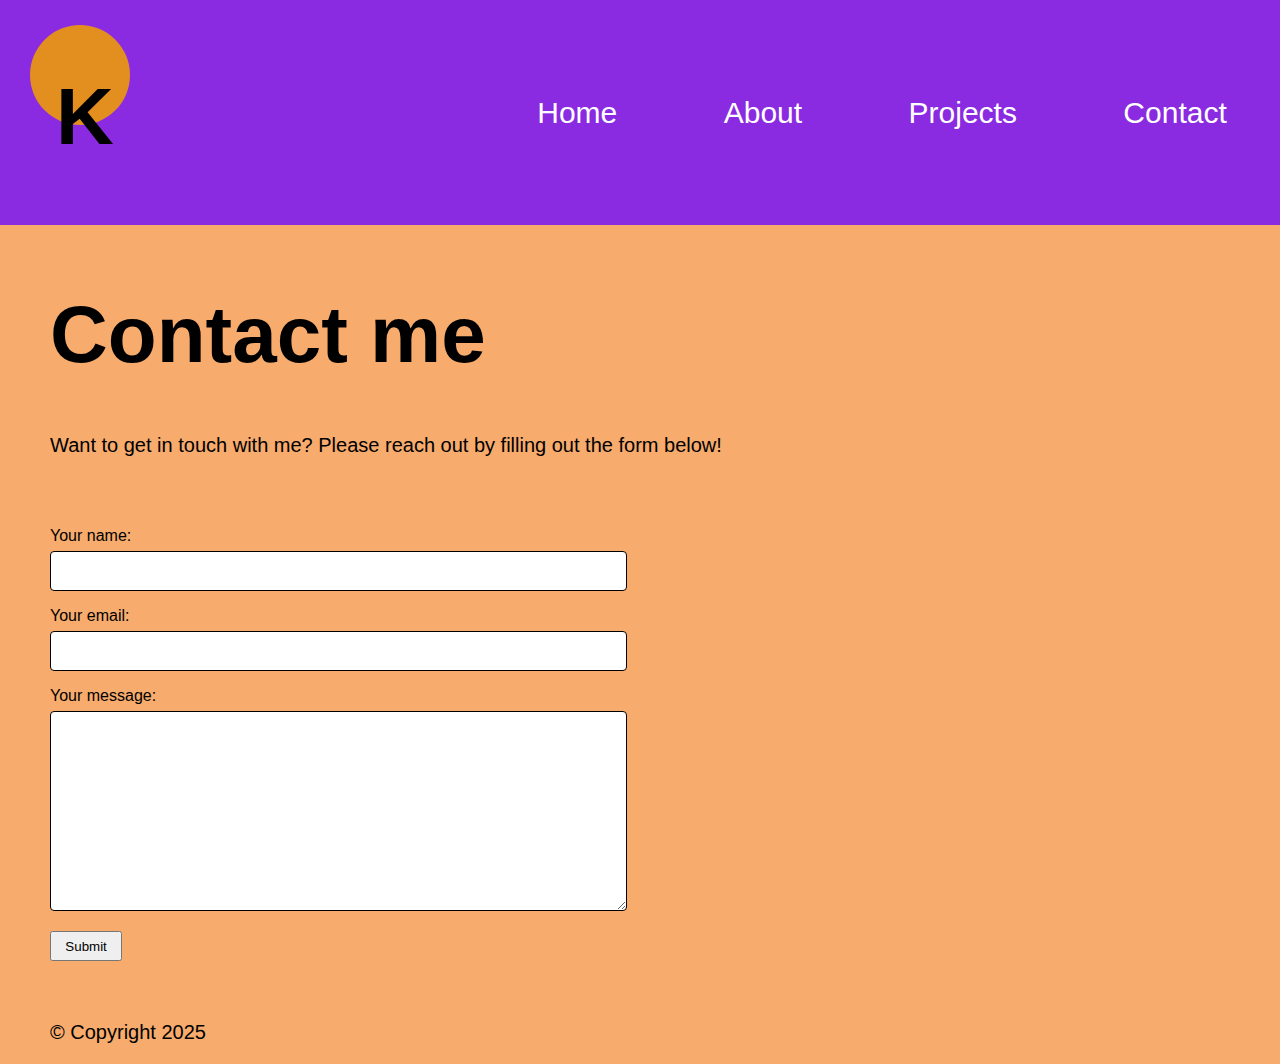
<file: contact.html>
<!DOCTYPE html>
<html lang="en">
<head>
    <meta charset="UTF-8">
    <meta name="viewport" content="width=device-width, initial-scale=1.0">
    <title>My Portfolio</title>
    <link rel="stylesheet" href="styles.css">
</head>
<body>
    <div class="flex-container">
        <div class="navbar">
        <div class="logo">K</div>
        <div class="dot"></div>
        <div class="menu">
            <a href="index.html" class="menu-item">Home</a>
            <a href="about.html" class="menu-item">About</a>
            <a href="projects.html" class="menu-item">Projects</a>
            <a href="contact.html" class="menu-item">Contact</a>
    </div> 
</div> 
<main>
    <div class="contact-page"><article><h1>Contact me</h1><p>Want to get in touch with me? Please reach out by filling out the form below!</p>
    </article> 
</div>
<div class="contact-form">
<form>
    <label for="name">Your name:</label>
    <input type="text" id="name" name="name" style="height: 40px;">
    <label for="email">Your email:</label>
    <input type="text" id="email" name="email" style="height: 40px;">
    <label for="message">Your message:</label>
    <textarea name="message" id="message" style="height: 200px;"></textarea>
    <button type="submit">Submit</button>
</div>
<div id="popup" class="popup">
    <div class="popup-content">
        <p id="popup-message"></p>
        <button onclick="closePopup()">Close</button>
    </div>
</div>
</main> 
</div>
</div>
<div class="footer"><p>&copy; Copyright 2025</p></div>
<script src="script.js"></script>
</body>
</html>
</file>
<file: styles.css>
body {
  margin: 0;
  padding: 0;
  width: 100%;
  background-color: rgb(247, 171, 109);
}

.flex-container {
  display: flex;
  flex-wrap: wrap;
  margin: 0;
  padding: 0;
}
.navbar {
  background-color: blueviolet;
  height: 25vh;
  display: flex;
  justify-content: space-around;
  width: 100%;
}
.dot {
  height: 100px;
  width: 100px;
  background-color: #e38f20;
  border-radius: 50%;
  display: inline-block;
  order: -1;
  margin-left: 30px;
  margin-top: 25px;
}
.logo {
  display: flex;
  align-items: center;
  font-size: 80px;
  font-family: "Trebuchet MS", "Lucida Sans Unicode", "Lucida Grande",
    "Lucida Sans", Arial, sans-serif;
  font-weight: bolder;
  flex: 1;
  margin-top: 8px;
  margin-left: -74px;
  margin-right: 30px;
}
.menu {
  display: flex;
  align-items: center;
  color: white;
  flex: 2;
  justify-content: space-around;
}
.menu-item {
  font-family: "Trebuchet MS", "Lucida Sans Unicode", "Lucida Grande",
    "Lucida Sans", Arial, sans-serif;
}
.menu a {
  text-decoration: none;
  color: white;
  font-size: 30px;
  padding: 10px;
}

.menu a:hover {
  color: black;
}
.left-box {
  display: column;
  justify-content: center;
  margin-left: 50px;
  margin-top: 150px;
  width: 600px;
  height: 300px;
  align-items: center;
  text-align: left;
  font-family: "Trebuchet MS", "Lucida Sans Unicode", "Lucida Grande",
    "Lucida Sans", Arial, sans-serif;
}
.left-box h1 {
  font-size: 80px;
  margin: 0;
}
.left-box p {
  font-size: 30px;
  margin-top: 20px;
  color: rgb(88, 87, 87);
}

.right-box {
  width: 400px;
  height: 500px;
  margin-left: 100px;
  margin-top: 60px;
  display: flex;
  justify-content: center;
  align-items: center;
}
.right-box img {
  width: 80%;
  height: auto;
  object-fit: cover;
  border: solid black;
}
.footer {
  margin-left: 50px;
}
p {
  font-family: "Trebuchet MS", "Lucida Sans Unicode", "Lucida Grande",
    "Lucida Sans", Arial, sans-serif;
  font-size: 20px;
}
.about-page {
  display: column;
  justify-content: center;
  margin-left: 50px;
  margin-top: 10px;
  width: 600px;
  height: 300px;
  align-items: left;
  text-align: left;
}
.about-page h1 {
  font-family: "Trebuchet MS", "Lucida Sans Unicode", "Lucida Grande",
    "Lucida Sans", Arial, sans-serif;
  font-size: 80px;
}
.about-page p {
  font-family: "Trebuchet MS", "Lucida Sans Unicode", "Lucida Grande",
    "Lucida Sans", Arial, sans-serif;
  font-size: 20px;
}
.projects-page {
  display: flex;
  flex-direction: column;
  justify-content: center;
  margin-left: 50px;
  margin-top: 10px;
  align-items: left;
  text-align: left;
}
.projects-page h1 {
  font-family: "Trebuchet MS", "Lucida Sans Unicode", "Lucida Grande",
    "Lucida Sans", Arial, sans-serif;
  font-size: 80px;
  margin-top: 50px;
  margin-bottom: 20px;
  text-align: left;
}
.projects-page p {
  margin-top: 40px;
  margin-bottom: 50px;
  text-align: left;
}
.slider {
  width: 100%;
  position: relative;
  display: flex;
  align-items: center;
  overflow: hidden;
}
.slides {
  display: block;
  justify-content: center;
  align-items: center;
  width: 100%;
  margin-bottom: 20px;
  position: relative;
}
.slides img {
  width: 100%;
  display: none;
  position: relative;
  justify-content: center;
}
.caption {
  display: none;
  width: 90%;
  position: absolute;
  transform: translateX(-50%);
  color: white;
  font-size: 20px;
  padding-left: 15px;
  left: 50%;
  text-align: center;
}
.caption.displaySlide {
  display: block;
}
img.displaySlide {
  display: block;
}
.projects-button {
  margin-top: 100px;
  padding: 10px 20px;
  font-size: 18px;
  cursor: pointer;
  color: white;
  border-radius: 5px;
  transition: background-color 0.3s;
  display: block;
  align-items: center;
  padding-left: 100px;
}
.contact-page {
  display: flex;
  justify-content: center;
  margin-left: 50px;
  margin-top: 10px;
  margin-bottom: 50px;
  align-items: left;
  text-align: left;
}
.contact-page h1 {
  font-family: "Trebuchet MS", "Lucida Sans Unicode", "Lucida Grande",
    "Lucida Sans", Arial, sans-serif;
  font-size: 80px;
}
input[type="text"],
textarea {
  display: table-column;
  width: 80%;
  padding: 12px;
  border: 1px solid black;
  border-radius: 4px;
  box-sizing: border-box;
  margin-top: 6px;
  margin-bottom: 16px;
  margin-left: 50px;
  resize: vertical;
}
label {
  width: 100%;
  margin-left: 50px;
  display: block;
  font-family: "Trebuchet MS", "Lucida Sans Unicode", "Lucida Grande",
    "Lucida Sans", Arial, sans-serif;
}
button {
  width: 10%;
  height: 30px;
  margin-left: 50px;
  margin-bottom: 40px;
}
button:hover {
  background-color: rgb(173, 172, 172);
}
.popup {
  display: none;
  position: fixed;
  top: 0;
  left: 0;
  width: 100%;
  height: 100%;
  align-items: center;
  justify-content: center;
}
/* iphone 14 Pro Max layout */
@media (max-width: 450px) {
  .flex-container {
    flex-direction: column;
    align-items: center;
  }
  .navbar {
    background-color: blueviolet;
    height: 16vh;
    display: flex;
    padding-right: 10px;
    justify-content: space-between;
    width: 150%;
  }
  .left-box h1 {
    font-size: 80px;
    margin: 0;
    padding-right: 40px;
    text-align: center;
  }
  .left-box p {
    font-size: 30px;
    margin-top: 20px;
    color: rgb(88, 87, 87);
    text-align: center;
    padding-right: 40px;
  }
  .right-box {
    padding-right: 100px;
    display: flex;
    justify-content: center;
    align-items: center;
  }
  .footer {
    margin-left: 50px;
    padding-top: 150px;
  }
  .about-page p {
    font-family: "Trebuchet MS", "Lucida Sans Unicode", "Lucida Grande",
      "Lucida Sans", Arial, sans-serif;
    font-size: 15px;
  }
  button {
    width: 15%;
    height: 30px;
    margin-left: 50px;
    margin-bottom: 40px;
  }
}
</file>
